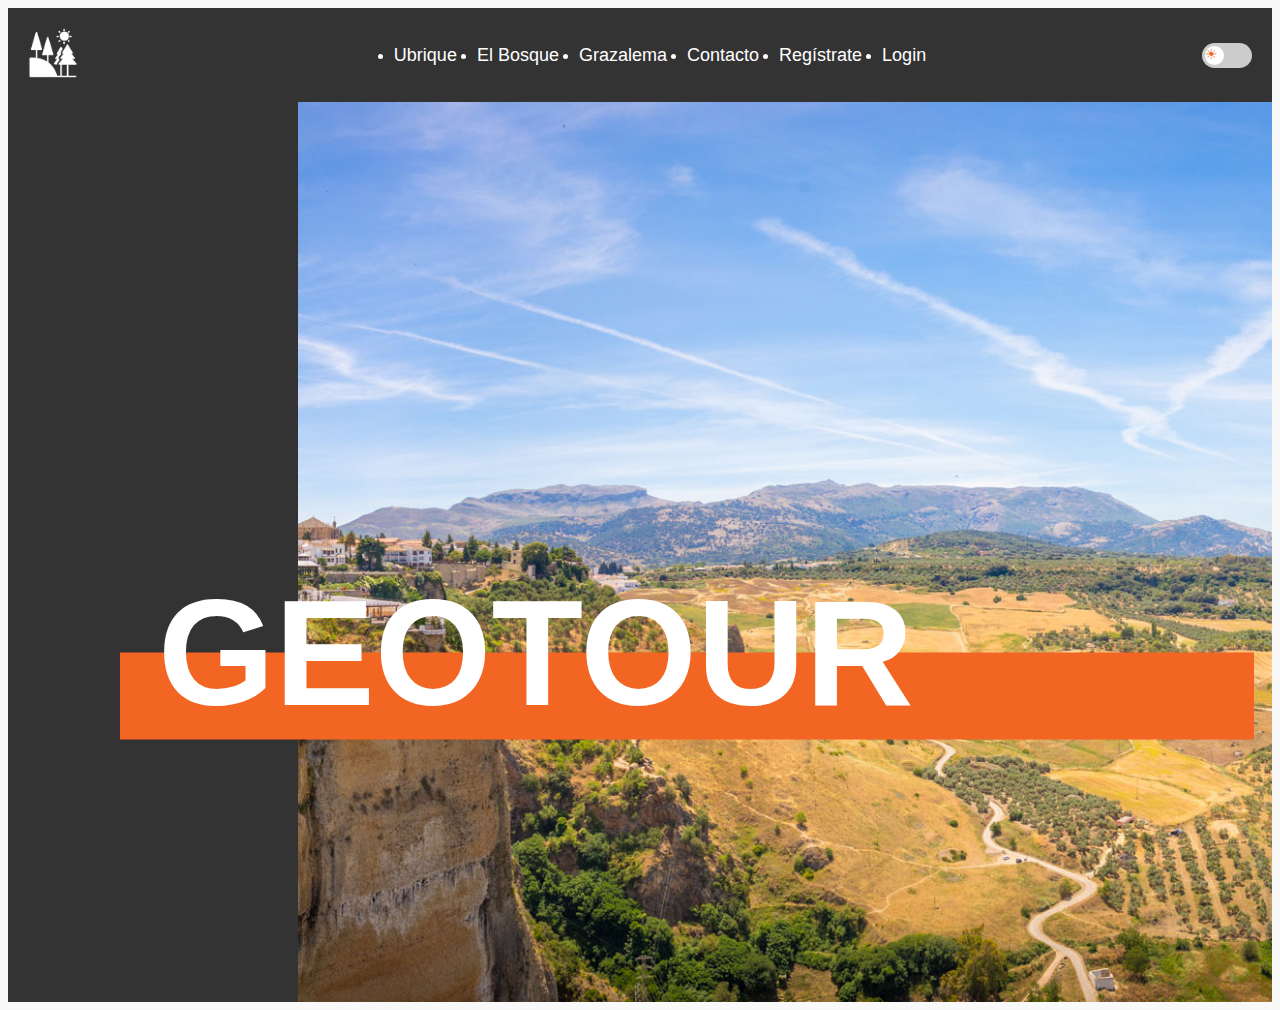
<file: index.html>
<!DOCTYPE html>
<html lang="es">
<head>
    <meta charset="UTF-8">
    <meta name="viewport" content="width=device-width, initial-scale=1.0">
    <title>GEOTOUR</title>
    <link rel="stylesheet" href="css/styles-index.css">
    <style>
        .audio-player {
            position: fixed;
            bottom: 10px;
            right: 10px;
            background: rgba(255, 255, 255, 0.8);
            padding: 10px;
            border-radius: 5px;
            box-shadow: 0 2px 5px rgba(0, 0, 0, 0.2);
            z-index: 1000;
        }
    </style>
</head>
<body>

    <header>
        <div class="logo"><a href="index.html">
            <img src="images/v1_6372.png" id="img"></a>
        </div>
        <nav>
            <ul>
                <li><a href="indexUbrique.html">Ubrique</a></li>
                <li><a href="indexBosque.html">El Bosque</a></li>
                <li><a href="indexGrazalema.html">Grazalema</a></li>
                <li><a href="contacto.html">Contacto</a></li>
                <li><a href="registro.html">Regístrate</a></li>
                <li><a href="login.html">Login</a></li>
            </ul>
        </nav>
        <!-- Interruptor de modo oscuro -->
        <div class="dark-mode-switch">
            <input type="checkbox" id="dark-mode-toggle">
            <label for="dark-mode-toggle"></label>
        </div>
    </header>

    <section class="main-content">
        <div class="sidebar">
            <h1>GEOTOUR</h1>
        </div>

        <div class="image-container">
            <img src="images/v1_6361.png" alt="Imagen secundaria">
        </div>
    </section>


    <script>
        const darkModeToggle = document.getElementById('dark-mode-toggle');
        let darkModeStylesheet;

        darkModeToggle.addEventListener('click', () => {
            if (!darkModeStylesheet) {
                // Cargar stylesDark.css si aún no está cargado
                darkModeStylesheet = document.createElement('link');
                darkModeStylesheet.rel = 'stylesheet';
                darkModeStylesheet.href = 'css/styles-index-darkmode.css';
                document.head.appendChild(darkModeStylesheet);
                darkModeToggle.textContent = 'Modo claro'; // Cambiar texto del botón
            } else {
                // Si ya está cargado, remover el modo oscuro
                document.head.removeChild(darkModeStylesheet);
                darkModeStylesheet = null;
                darkModeToggle.textContent = 'Modo oscuro'; // Cambiar texto del botón
            }
        });
    </script>

</body>
</html>
</file>
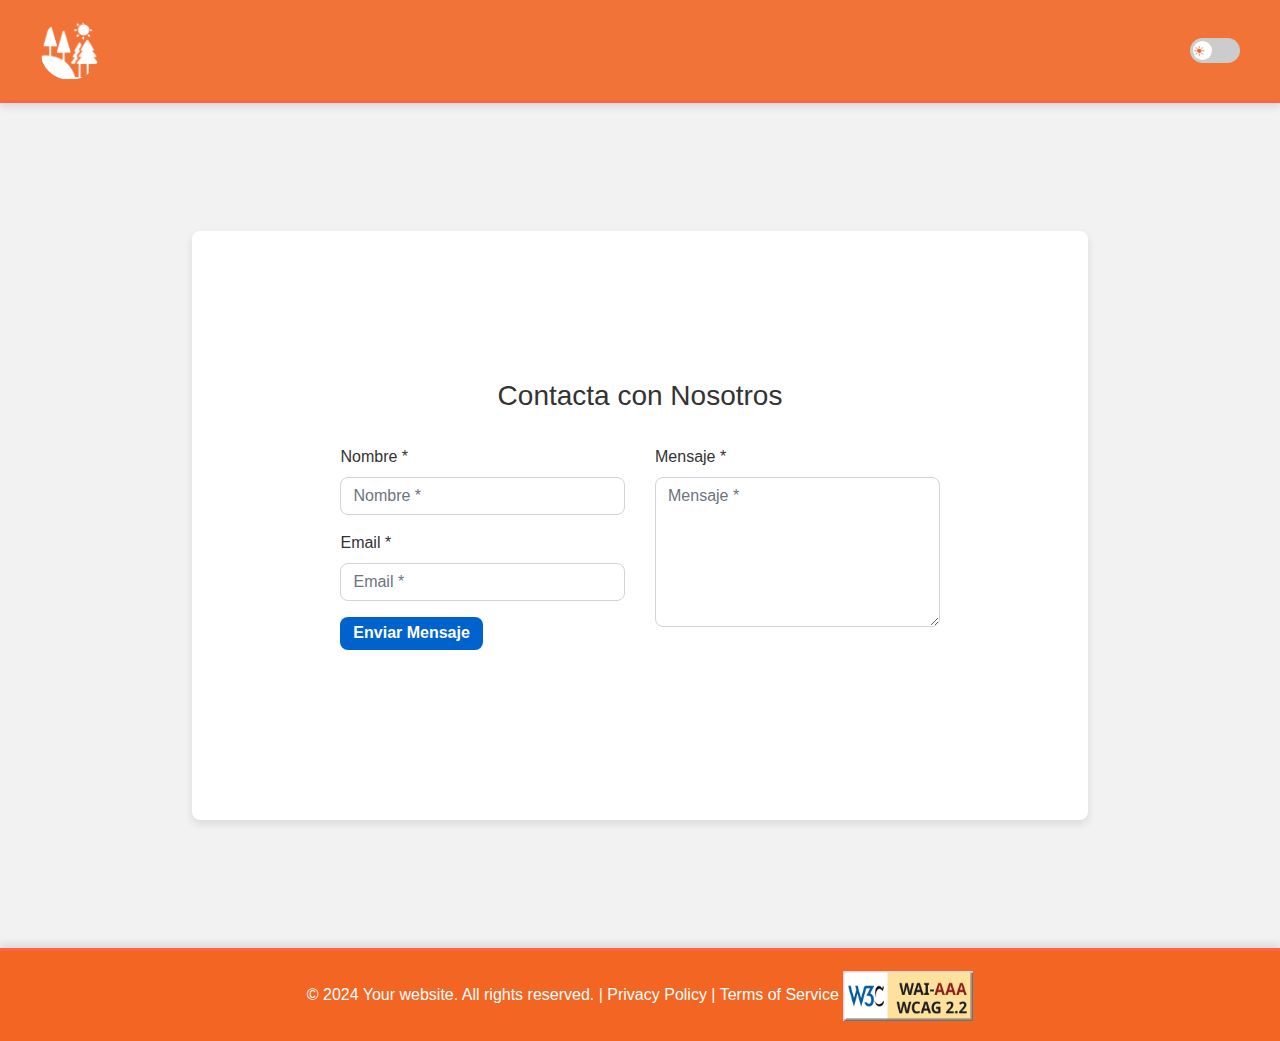
<file: contacto.html>
<!DOCTYPE html>
<html lang="es">

<head>
    <meta charset="UTF-8">
    <meta name="viewport" content="width=device-width, initial-scale=1.0">
    <title>Contacto</title>
    <link href="https://stackpath.bootstrapcdn.com/bootstrap/4.5.2/css/bootstrap.min.css" rel="stylesheet">
    <script src="https://code.jquery.com/jquery-3.5.1.min.js"></script>
    <script src="https://stackpath.bootstrapcdn.com/bootstrap/4.5.2/js/bootstrap.min.js"></script>
    <link rel="stylesheet" href="css/styles.css">
    <style>
        body {
            display: flex;
            flex-direction: column;
            min-height: 100vh;
        }

        .container.contact-form {
            flex: 1;
        }

        footer {
            width: 100%;
            position: relative;
            bottom: 0;
        }

        body.dark-mode .contact-form {
            background-color: white;
            color: black;
        }

        body.dark-mode .contact-form h3,
        body.dark-mode .contact-form label,
        body.dark-mode .form-check-label {
            color: black !important;
        }

        body.dark-mode .form-control {
            background-color: white;
            color: black;
            border-color: #555;
        }

        body.dark-mode .form-control:focus {
            background-color: white;
            color: black;
            border-color: #f26522;
        }

        body.dark-mode .btn-primary,
        body.dark-mode .btn-success {
            background-color: #f26522;
            border-color: #f26522;
        }

        .contact-form {
            margin: 10% auto;
            width: 70%;
            border-radius: 0.5rem;
            padding: 2rem;
            box-shadow: 0 4px 8px rgba(0, 0, 0, 0.1);
            background-color: #fff;
        }

        body.dark-mode #btnContact {
            background-color: #f26522;
            border-color: #f26522;
        }
    </style>
</head>

<body>
    <header>
        <div class="logo"><a href="index.html">
                <img src="images/v1_6372.png" id="img" alt="Logo"></a>
        </div>
        <!-- Interruptor de modo oscuro -->
        <div class="dark-mode-switch">
            <input type="checkbox" id="dark-mode-toggle" aria-label="Toggle dark mode">
            <label for="dark-mode-toggle"></label>
        </div>
    </header>

    <main>
        <section class="container contact-form" aria-labelledby="contact-heading">
            <form id="contactForm" method="post" aria-describedby="successMessage">
                <h3 id="contact-heading">Contacta con Nosotros</h3>
                <div class="row">
                    <div class="col-md-6">
                        <div class="form-group">
                            <label for="name">Nombre *</label>
                            <input type="text" id="name" name="name" class="form-control" placeholder="Nombre *"
                                value="" required aria-required="true" />
                        </div>
                        <div class="form-group">
                            <label for="email">Email *</label>
                            <input type="email" id="email" name="email" class="form-control" placeholder="Email *"
                                value="" required aria-required="true" />
                        </div>
                        <div class="form-group">
                            <input id="btnContact" type="submit" name="btnSubmit" class="btnContact"
                                value="Enviar Mensaje" />
                        </div>
                    </div>
                    <div class="col-md-6">
                        <div class="form-group">
                            <label for="message">Mensaje *</label>
                            <textarea id="message" name="message" class="form-control" placeholder="Mensaje *"
                                style="width: 100%; height: 150px;" required aria-required="true"></textarea>
                        </div>
                    </div>
                </div>
                <br>
                <br>
                <div id="successMessage" class="alert alert-success" style="display: none;">
                    Mensaje enviado con éxito.
                </div>
            </form>
        </section>
    </main>

    <footer>
        &copy; 2024 Your website. All rights reserved. | <a href="#">Privacy Policy</a> | <a href="#">Terms of
            Service</a>
        <img src="images/wcag2.2AAA.png" alt="WCAG 2.2 AAA" style="width: 130px; height: 50px;">
    </footer>

    <script>
        document.getElementById('contactForm').addEventListener('submit', function (event) {
            event.preventDefault();
            document.getElementById('successMessage').style.display = 'block';
            document.getElementById('contactForm').reset();
        });

        const darkModeToggle = document.getElementById('dark-mode-toggle');
        let darkModeStylesheet;

        darkModeToggle.addEventListener('click', () => {
            if (!darkModeStylesheet) {
                // Cargar stylesDark.css si aún no está cargado
                darkModeStylesheet = document.createElement('link');
                darkModeStylesheet.rel = 'stylesheet';
                darkModeStylesheet.href = 'css/styles-index-darkmode.css';
                document.head.appendChild(darkModeStylesheet);
                darkModeToggle.textContent = 'Modo claro'; // Cambiar texto del botón
            } else {
                // Si ya está cargado, remover el modo oscuro
                document.head.removeChild(darkModeStylesheet);
                darkModeStylesheet = null;
                darkModeToggle.textContent = 'Modo oscuro'; // Cambiar texto del botón
            }
        });
    </script>
</body>

</html>
</file>
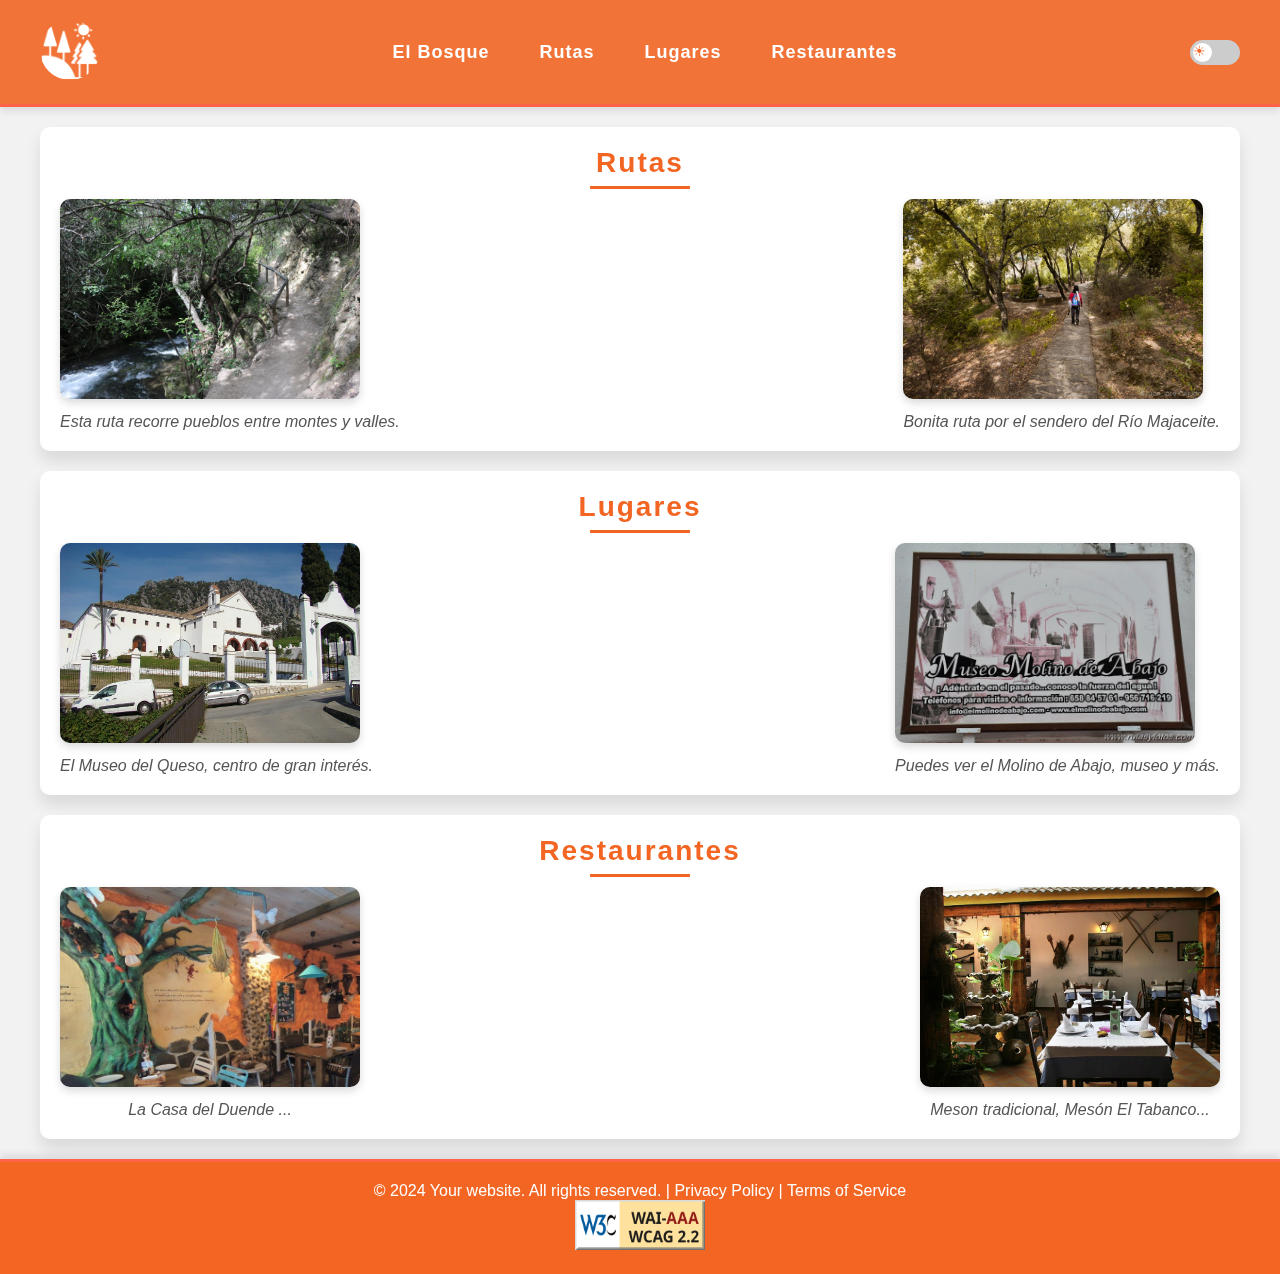
<file: indexBosque.html>
<!DOCTYPE html>
<html lang="es">

<head>
    <meta charset="UTF-8">
    <meta name="viewport" content="width=device-width, initial-scale=1.0">
    <title>El Bosque</title>
    <link rel="stylesheet" href="css/styles.css">
    <style>
        .illustration {
            position: fixed;
            top: 0;
            left: 0;
            width: 100%;
            height: 100%;
            background: url('images/bosque_ilust.jpg') no-repeat center center;
            background-size: cover;
            filter: blur(10px);
            opacity: 0;
            transition: filter 0.5s, opacity 0.5s;
            z-index: -1;
        }
    </style>
</head>

<body>
    <header>
        <div class="logo">
            <a href="index.html"><img src="images/v1_6372.png" id="img"></a>
        </div>
        <nav>
            <ul>
                <li>
                    <a href="indexBosque.html">El Bosque</a>

                    <div class="dropdown">
                        <a href="indexGrazalema.html">Grazalema</a>
                        <a href="indexUbrique.html">Ubrique</a>
                    </div>
                </li>
                <li><a href="#rutas">Rutas</a></li>
                <li><a href="#lugares">Lugares</a></li>
                <li><a href="#restaurantes">Restaurantes</a></li>
            </ul>
        </nav>
        <!-- Interruptor de modo oscuro -->
        <div class="dark-mode-switch">
            <input type="checkbox" id="dark-mode-toggle" onclick="toggleDarkMode()">
            <label for="dark-mode-toggle"></label>
        </div>
    </header>

    <section class="section" id="rutas">
        <h2>Rutas</h2>
        <div class="carousel">
            <div>
                <img src="images/ruta1.jpg" alt="Ruta 1" onclick="playSound('cesped')">
                <p>Esta ruta recorre pueblos entre montes y valles.</p>
            </div>
            <div>
                <img src="images/ruta2.jpg" alt="Ruta 2" onclick="playSound('cesped')">
                <p>Bonita ruta por el sendero del Río Majaceite.</p>
            </div>
        </div>
    </section>

    <section class="section" id="lugares">
        <h2>Lugares</h2>
        <div class="carousel">
            <div>
                <img src="images/museo.jpg" alt="Lugar 1" onclick="playSound('aves')">
                <p>El Museo del Queso, centro de gran interés.</p>
            </div>
            <div>
                <img src="images/molino.jpg" alt="Lugar 2" onclick="playSound('aves')">
                <p>Puedes ver el Molino de Abajo, museo y más.</p>
            </div>
        </div>
    </section>

    <section class="section" id="restaurantes">
        <h2>Restaurantes</h2>
        <div class="carousel">
            <div>
                <img src="images/duende.jpg" alt="Restaurante 1"
                    onclick="playSound('kitchen'); window.location.href='indexRestaurantes.html';">
                <p> La Casa del Duende ...</p>
            </div>
            <div>
                <img src="images/tabanco.jpg" alt="Restaurante 2"
                    onclick="playSound('kitchen'); window.location.href='indexRestaurantes.html';">
                <p>Meson tradicional, Mesón El Tabanco...</p>
            </div>
        </div>
    </section>

    <footer>
        <p>&copy; 2024 Your website. All rights reserved. | <a href="#">Privacy Policy</a> | <a href="#">Terms of
                Service</a></p>
        <img src="images/wcag2.2AAA.png" alt="WCAG 2.2 AAA" style="width: 130px; height: 50px;">
    </footer>

    <div class="illustration" id="illustration"></div>

    <audio id="owl-sound" src="sounds/owl.mp3"></audio>
    <audio id="rooster-sound" src="sounds/rooster.mp3"></audio>
    <audio id="cesped-sound" src="sounds/cesped.mp3"></audio>
    <audio id="aves-sound" src="sounds/aves.mp3"></audio>
    <audio id="kitchen-sound" src="sounds/kitchen.mp3"></audio>

    <script>
        let isOwlSound = true;

        function toggleDarkMode() {
            playSound(isOwlSound ? 'owl' : 'rooster');
            isOwlSound = !isOwlSound;

            if (!darkModeStylesheet) {
                // Cargar stylesDark.css si aún no está cargado
                darkModeStylesheet = document.createElement('link');
                darkModeStylesheet.rel = 'stylesheet';
                darkModeStylesheet.href = 'css/styleDark.css';
                document.head.appendChild(darkModeStylesheet);
                darkModeToggle.textContent = 'Modo claro'; // Cambiar texto del botón
            } else {
                // Si ya está cargado, remover el modo oscuro
                document.head.removeChild(darkModeStylesheet);
                darkModeStylesheet = null;
                darkModeToggle.textContent = 'Modo oscuro'; // Cambiar texto del botón
            }
        }

        function playSound(type) {
            const soundMap = {
                owl: 'owl-sound',
                rooster: 'rooster-sound',
                cesped: 'cesped-sound',
                aves: 'aves-sound',
                kitchen: 'kitchen-sound'
            };
            const soundId = soundMap[type];
            if (soundId) {
                const audio = document.getElementById(soundId);
                audio.play();
            }
        }

        window.addEventListener('scroll', () => {
            const illustration = document.getElementById('illustration');
            const scrollY = window.scrollY;
            const maxScroll = document.body.scrollHeight - window.innerHeight;
            const opacity = Math.min(scrollY / maxScroll, 1);
            const blur = Math.max(10 - (scrollY / maxScroll) * 10, 0);
            illustration.style.opacity = opacity;
            illustration.style.filter = `blur(${blur}px)`;
        });

        const darkModeToggle = document.getElementById('dark-mode-toggle');
        let darkModeStylesheet;
    </script>
</body>

</html>
</file>
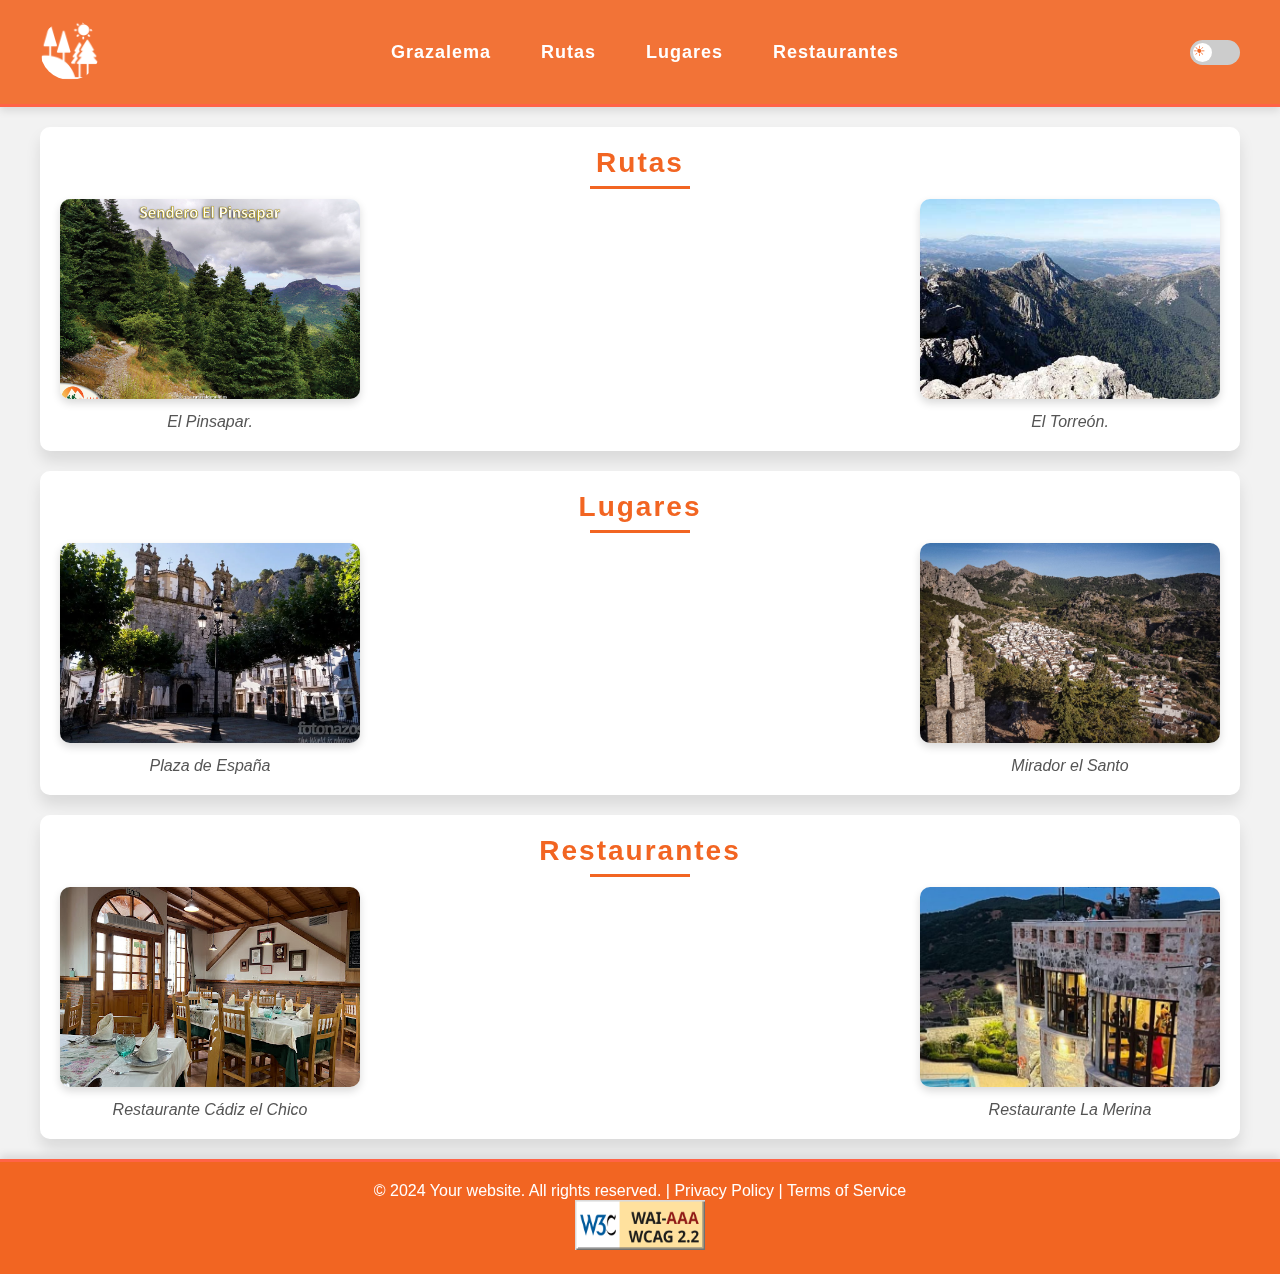
<file: indexGrazalema.html>
<!DOCTYPE html>
<html lang="es">

<head>
    <meta charset="UTF-8">
    <meta name="viewport" content="width=device-width, initial-scale=1.0">
    <title>Grazalema</title>
    <link rel="stylesheet" href="css/styles.css">
    <style>
        .illustration {
            position: fixed;
            top: 0;
            left: 0;
            width: 100%;
            height: 100%;
            background: url('images/grazalema_ilust.jpg') no-repeat center center;
            background-size: cover;
            filter: blur(10px);
            opacity: 0;
            transition: filter 0.5s, opacity 0.5s;
            z-index: -1;
        }
    </style>
</head>

<body>
    <header>
        <div class="logo">
            <a href="index.html"><img src="images/v1_6372.png" id="img"></a>
        </div>
        <nav>
            <ul>
                <li>
                    <a href="indexGrazalema.html">Grazalema</a>
                    <div class="dropdown">
                        <a href="indexBosque.html">El Bosque</a>
                        <a href="indexUbrique.html">Ubrique</a>
                    </div>
                </li>
                <li><a href="#rutas">Rutas</a></li>
                <li><a href="#lugares">Lugares</a></li>
                <li><a href="#restaurantes">Restaurantes</a></li>
            </ul>

        </nav>

        <!-- Interruptor de modo oscuro -->
        <div class="dark-mode-switch">
            <input type="checkbox" id="dark-mode-toggle" onclick="toggleDarkMode()">
            <label for="dark-mode-toggle"></label>
        </div>
    </header>

    <section class="section" id="rutas">
        <h2>Rutas</h2>
        <div class="carousel">
            <div>
                <img src="images/pinsapar.jpg" alt="Ruta 1" onclick="playSound('cesped')">
                <p>El Pinsapar. </p>
            </div>
            <div>
                <img src="images/torreon.jpg" alt="Ruta 2" onclick="playSound('cesped')">
                <p>El Torreón. </p>
            </div>
        </div>
    </section>

    <section class="section" id="lugares">
        <h2>Lugares</h2>
        <div class="carousel">
            <div>
                <img src="images/plazaEspana.webp" alt="Lugar 1" onclick="playSound('aves')">
                <p>Plaza de España</p>
            </div>
            <div>
                <img src="images/MiradorelSanto.jpg" alt="Lugar 2" onclick="playSound('aves')">
                <p>Mirador el Santo</p>
            </div>
        </div>
    </section>

    <section class="section" id="restaurantes">
        <h2>Restaurantes</h2>
        <div class="carousel">
            <div>
                <img src="images/cadizElChico.jpg" alt="Restaurante 1"
                    onclick="playSound('kitchen'); window.location.href='indexRestaurantes.html';">
                <p>Restaurante Cádiz el Chico</p>
            </div>
            <div>
                <img src="images/laMerina.jpg" alt="Restaurante 2"
                    onclick="playSound('kitchen'); window.location.href='indexRestaurantes.html';">
                <p>Restaurante La Merina</p>
            </div>
        </div>
    </section>

    <footer>
        <p>&copy; 2024 Your website. All rights reserved. | <a href="#">Privacy Policy</a> | <a href="#">Terms of
                Service</a></p>
        <img src="images/wcag2.2AAA.png" alt="WCAG 2.2 AAA" style="width: 130px; height: 50px;">
    </footer>

    <div class="illustration" id="illustration"></div>

    <audio id="owl-sound" src="sounds/owl.mp3"></audio>
    <audio id="rooster-sound" src="sounds/rooster.mp3"></audio>
    <audio id="cesped-sound" src="sounds/cesped.mp3"></audio>
    <audio id="aves-sound" src="sounds/aves.mp3"></audio>
    <audio id="kitchen-sound" src="sounds/kitchen.mp3"></audio>

    <script>
        let isOwlSound = true;

        function toggleDarkMode() {
            playSound(isOwlSound ? 'owl' : 'rooster');
            isOwlSound = !isOwlSound;

            if (!darkModeStylesheet) {
                // Cargar stylesDark.css si aún no está cargado
                darkModeStylesheet = document.createElement('link');
                darkModeStylesheet.rel = 'stylesheet';
                darkModeStylesheet.href = 'css/styleDark.css';
                document.head.appendChild(darkModeStylesheet);
                darkModeToggle.textContent = 'Modo claro'; // Cambiar texto del botón
            } else {
                // Si ya está cargado, remover el modo oscuro
                document.head.removeChild(darkModeStylesheet);
                darkModeStylesheet = null;
                darkModeToggle.textContent = 'Modo oscuro'; // Cambiar texto del botón
            }
        }

        function playSound(type) {
            const soundMap = {
                owl: 'owl-sound',
                rooster: 'rooster-sound',
                cesped: 'cesped-sound',
                aves: 'aves-sound',
                kitchen: 'kitchen-sound'
            };
            const soundId = soundMap[type];
            if (soundId) {
                const audio = document.getElementById(soundId);
                audio.play();
            }
        }

        window.addEventListener('scroll', () => {
            const illustration = document.getElementById('illustration');
            const scrollY = window.scrollY;
            const maxScroll = document.body.scrollHeight - window.innerHeight;
            const opacity = Math.min(scrollY / maxScroll, 1);
            const blur = Math.max(10 - (scrollY / maxScroll) * 10, 0);
            illustration.style.opacity = opacity;
            illustration.style.filter = `blur(${blur}px)`;
        });

        const darkModeToggle = document.getElementById('dark-mode-toggle');
        let darkModeStylesheet;
    </script>
</body>

</html>
</file>
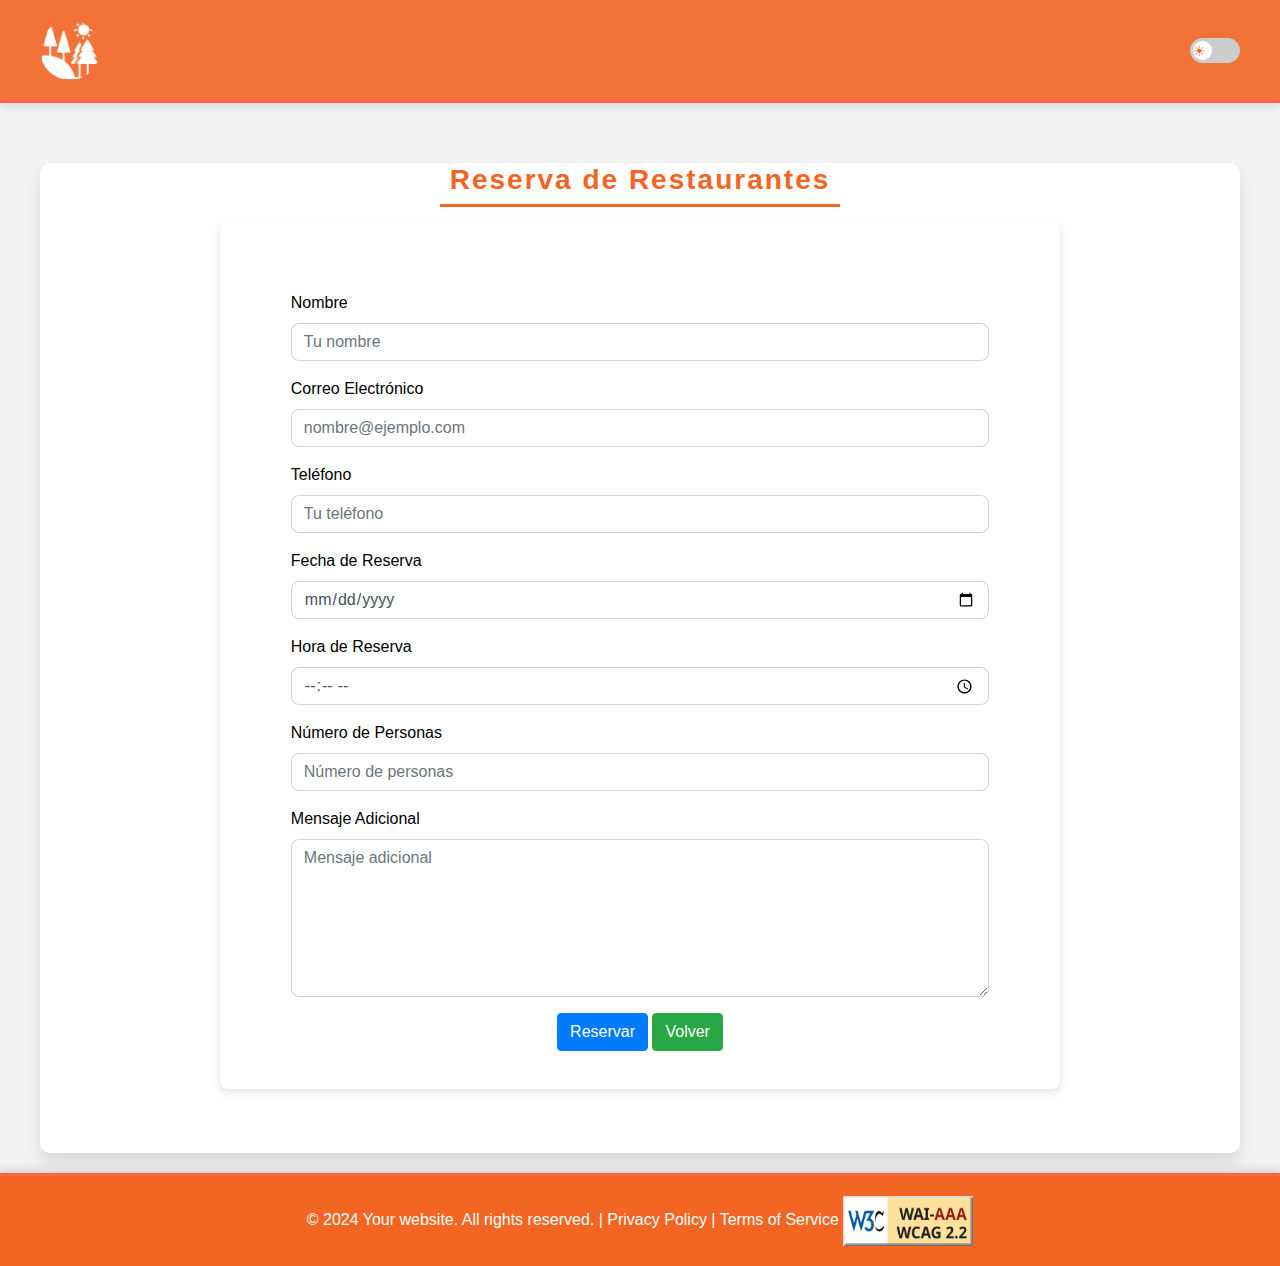
<file: indexRestaurantes.html>
<!DOCTYPE html>
<html lang="en">

<head>
    <meta charset="UTF-8">
    <meta name="viewport" content="width=device-width, initial-scale=1.0">
    <title>Reserva de restaurantes</title>
    <link href="https://stackpath.bootstrapcdn.com/bootstrap/4.5.2/css/bootstrap.min.css" rel="stylesheet">
    <link rel="stylesheet" href="css/styles.css">
    <style>
        body {
            display: flex;
            flex-direction: column;
            min-height: 100vh;
        }

        .container {
            flex: 1;
            max-width: 1200px;
            margin: 0 auto;
        }

        footer {
            width: 100%;
            position: relative;
            bottom: 0;
        }

        .contact-form {
            max-width: 90%;
            margin: 0 auto;
        }

        .contact-form form {
            padding: 5%;
        }

        #successMessage {
            display: none;
            color: green;
            text-align: center;
            margin-top: 10%;
            margin-bottom: -10%;
        }

        .section {
            padding: 0;
            width: 1200px;
            color: black;
            padding-bottom: 5%;
        }

        .section h2 {
            margin-top: 5%;
        }

        .button {
            margin-bottom: 10%;
        }

        .section h2::after {
            width: 400px;

        }
    </style>
</head>

<body>
    <header>
        <div class="logo">
            <a href="index.html"><img src="images/v1_6372.png" id="img" alt="Logo"></a>
        </div>
        <nav aria-label="Main Navigation">

        </nav>
        <div class="dark-mode-switch">
            <input type="checkbox" id="dark-mode-toggle" onclick="toggleDarkMode()" aria-label="Toggle dark mode">
            <label for="dark-mode-toggle"></label>
        </div>
    </header>

    <main>
        <section class="section" aria-labelledby="reservation-heading">
            <h2 id="reservation-heading" class="text-center mb-4">Reserva de Restaurantes</h2>
            <div class="container contact-form">
                <form id="contactForm" method="post" aria-describedby="successMessage">
                    <div class="row">
                        <div class="col-md-12">
                            <div class="form-group">
                                <label for="name" class="form-label">Nombre</label>
                                <input type="text" name="name" class="form-control" id="name" placeholder="Tu nombre"
                                    required aria-required="true">
                            </div>
                            <div class="form-group">
                                <label for="email" class="form-label">Correo Electrónico</label>
                                <input type="email" name="email" class="form-control" id="email"
                                    placeholder="nombre@ejemplo.com" required aria-required="true">
                            </div>
                            <div class="form-group">
                                <label for="phone" class="form-label">Teléfono</label>
                                <input type="tel" name="phone" class="form-control" id="phone" placeholder="Tu teléfono"
                                    required aria-required="true">
                            </div>
                            <div class="form-group">
                                <label for="date" class="form-label">Fecha de Reserva</label>
                                <input type="date" name="date" class="form-control" id="date" required
                                    aria-required="true">
                            </div>
                            <div class="form-group">
                                <label for="time" class="form-label">Hora de Reserva</label>
                                <input type="time" name="time" class="form-control" id="time" required
                                    aria-required="true">
                            </div>
                            <div class="form-group">
                                <label for="guests" class="form-label">Número de Personas</label>
                                <input type="number" name="guests" class="form-control" id="guests"
                                    placeholder="Número de personas" required aria-required="true">
                            </div>
                            <div class="form-group">
                                <label for="message" class="form-label">Mensaje Adicional</label>
                                <textarea name="message" class="form-control" id="message_restaurant" rows="6"
                                    placeholder="Mensaje adicional"></textarea>
                            </div>
                            <div class="form-group text-center">
                                <input type="submit" name="btnSubmit" class="btn btn-primary" value="Reservar">
                                <input type="button" name="btnBack" class="btn btn-success" value="Volver"
                                    onclick="window.location.href='index.html';">
                            </div>
                        </div>
                    </div>
                    <div id="successMessage" class="alert alert-success" style="display: none;">
                        ¡Reserva realizada con éxito!
                    </div>
                </form>
            </div>
        </section>
    </main>

    <footer>

        &copy; 2024 Your website. All rights reserved. | <a href="#">Privacy Policy</a> | <a href="#">Terms of
            Service</a>
        <img src="images/wcag2.2AAA.png" alt="WCAG 2.2 AAA" style="width: 130px; height: 50px;">
    </footer>

    <script src="https://code.jquery.com/jquery-3.5.1.min.js"></script>
    <script src="https://stackpath.bootstrapcdn.com/bootstrap/4.5.2/js/bootstrap.min.js"></script>
    <script>
        document.getElementById('contactForm').addEventListener('submit', function (event) {
            event.preventDefault();
            document.getElementById('successMessage').style.display = 'block';
            document.getElementById('contactForm').reset();
        });

        const darkModeToggle = document.getElementById('dark-mode-toggle');
        let darkModeStylesheet;

        darkModeToggle.addEventListener('click', () => {
            if (!darkModeStylesheet) {
                // Cargar stylesDark.css si aún no está cargado
                darkModeStylesheet = document.createElement('link');
                darkModeStylesheet.rel = 'stylesheet';
                darkModeStylesheet.href = 'css/styles-index-darkmode.css';
                document.head.appendChild(darkModeStylesheet);
                darkModeToggle.textContent = 'Modo claro'; // Cambiar texto del botón
            } else {
                // Si ya está cargado, remover el modo oscuro
                document.head.removeChild(darkModeStylesheet);
                darkModeStylesheet = null;
                darkModeToggle.textContent = 'Modo oscuro'; // Cambiar texto del botón
            }
        });
    </script>
</body>

</html>
</file>
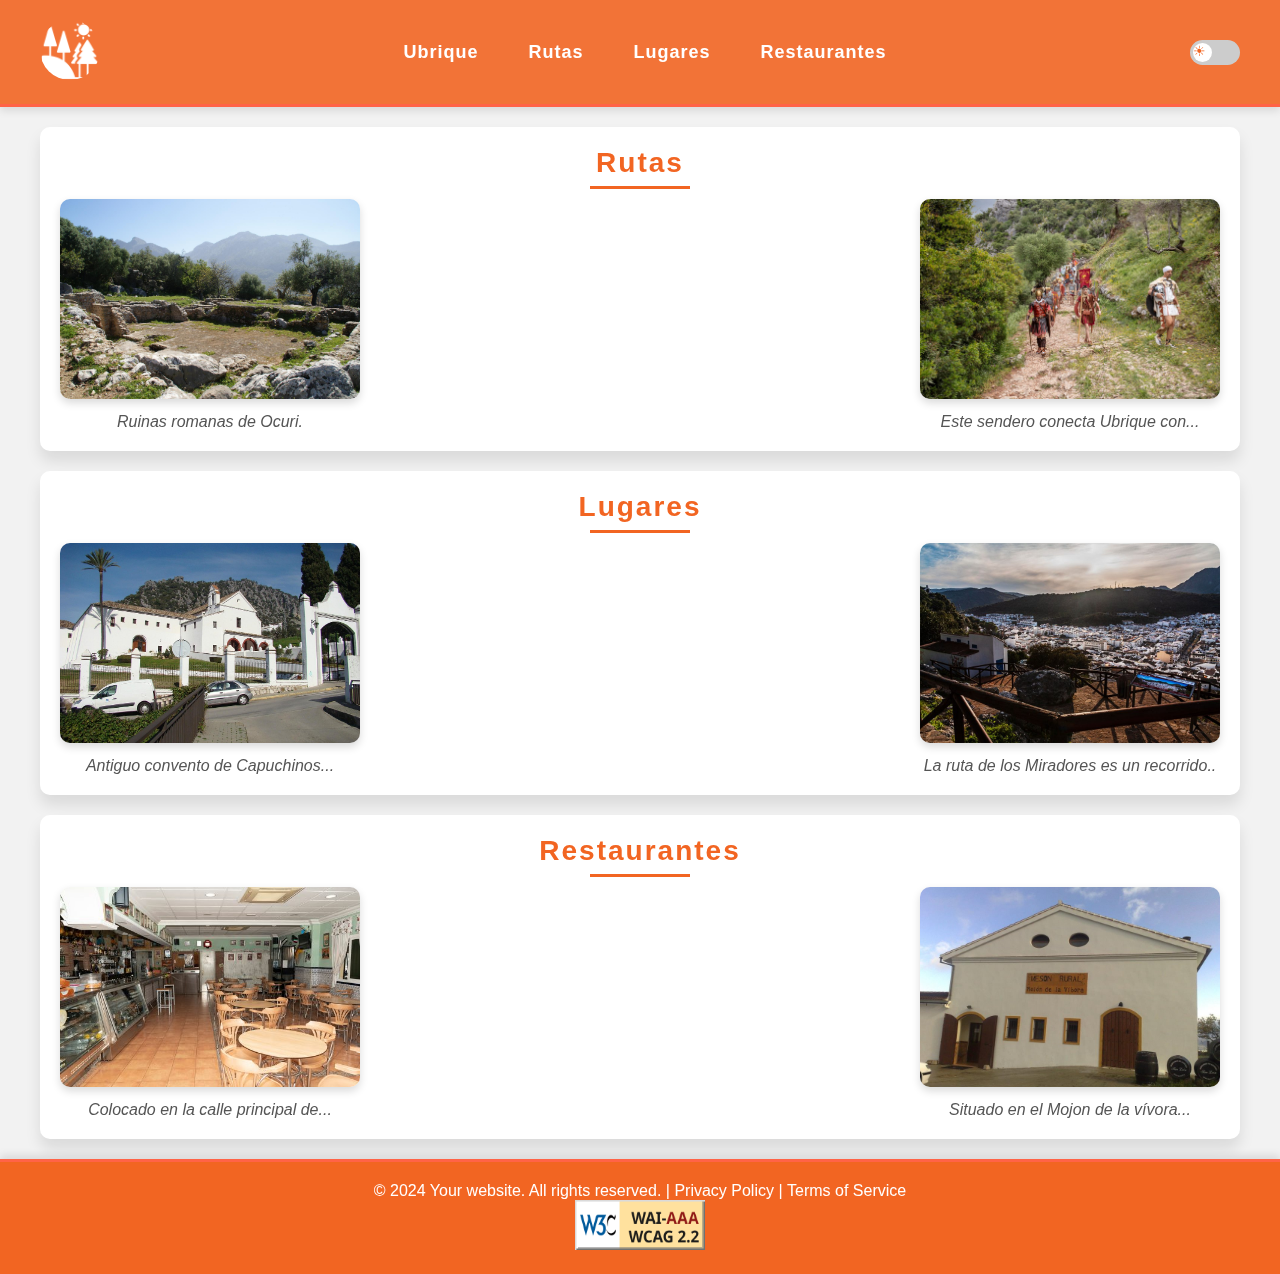
<file: indexUbrique.html>
<!DOCTYPE html>
<html lang="es">

<head>
    <meta charset="UTF-8">
    <meta name="viewport" content="width=device-width, initial-scale=1.0">
    <title>Ubrique</title>
    <link rel="stylesheet" href="css/styles.css">
    <style>
        .popup {
            display: none;
            position: fixed;
            z-index: 1;
            left: 0;
            top: 0;
            width: 100%;
            height: 100%;
            overflow: auto;
            background-color: rgba(0, 0, 0, 0.5);
            backdrop-filter: blur(5px);
        }

        .popup-content {
            background-color: #fefefe;
            margin: 15% auto;
            padding: 20px;
            border: 1px solid #888;
            width: 80%;
            max-width: 600px;
            text-align: center;
            border-radius: 10px;
            position: relative;
            box-shadow: 0 4px 8px rgba(0, 0, 0, 0.1);
        }

        .close {
            color: #aaa;
            position: absolute;
            top: 10px;
            right: 20px;
            font-size: 28px;
            font-weight: bold;
        }

        .close:hover,
        .close:focus {
            color: red;
            text-decoration: none;
            cursor: pointer;
        }

        h2.popup-trigger {
            cursor: pointer;
        }

        h2.popup-trigger:hover {
            cursor: pointer;
        }

        .illustration {
            position: fixed;
            top: 0;
            left: 0;
            width: 100%;
            height: 100%;
            background: url('images/ubrique_ilust.jpg') no-repeat center center;
            background-size: cover;
            filter: blur(10px);
            opacity: 0;
            transition: filter 0.5s, opacity 0.5s;
            z-index: -1;
        }
    </style>
</head>

<body>
    <header>
        <div class="logo">
            <a href="index.html"><img src="images/v1_6372.png" id="img"></a>
        </div>
        <nav>
            <ul>
                <li>
                    <a href="indexUbrique.html">Ubrique</a>
                    <div class="dropdown">
                        <a href="indexBosque.html">El Bosque</a>
                        <a href="indexGrazalema.html">Grazalema</a>
                    </div> <!-- Aquí cerramos correctamente el div para el dropdown -->
                </li>
                <li><a href="#rutas">Rutas</a></li>
                <li><a href="#lugares">Lugares</a></li>
                <li><a href="#restaurantes">Restaurantes</a></li>
            </ul>
        </nav>
        <!-- Interruptor de modo oscuro -->
        <div class="dark-mode-switch">
            <input type="checkbox" id="dark-mode-toggle" onclick="toggleDarkMode()">
            <label for="dark-mode-toggle"></label>
        </div>
    </header>

    <section class="section" id="rutas">
        <h2>Rutas</h2>
        <div class="carousel">
            <div>
                <img src="images/ocuri.jpg" alt="Ruta 1" onclick="playSound('cesped')">
                <p>Ruinas romanas de Ocuri. </p>
            </div>
            <div>
                <img src="images/v5_64.png" alt="Ruta 2" onclick="playSound('cesped')">
                <p>Este sendero conecta Ubrique con...</p>
            </div>
        </div>
    </section>

    <section class="section" id="lugares">
        <h2 class="popup-trigger" onclick="showPopup('Lugares', 'https://www.youtube.com/embed/2xibibHPppM')">Lugares
        </h2>
        <div class="carousel">
            <div>
                <img src="images/museo.jpg" alt="Lugar 1" onclick="playSound('aves')">
                <p>Antiguo convento de Capuchinos...</p>
            </div>
            <div>
                <img src="images/v5_82.png" alt="Lugar 2" onclick="playSound('aves')">
                <p>La ruta de los Miradores es un recorrido..</p>
            </div>
        </div>
    </section>

    <section class="section" id="restaurantes">
        <h2>Restaurantes</h2>
        <div class="carousel">
            <div>
                <img src="images/torreOro.jpg" alt="Restaurante 1"
                    onclick="playSound('kitchen'); window.location.href='indexRestaurantes.html';">
                <p>Colocado en la calle principal de...</p>
            </div>
            <div>
                <img src="images/meson.jpeg" alt="Restaurante 2"
                    onclick="playSound('kitchen'); window.location.href='indexRestaurantes.html';">
                <p>Situado en el Mojon de la vívora...</p>
            </div>
        </div>
    </section>

    <footer>
        <p>&copy; 2024 Your website. All rights reserved. | <a href="#">Privacy Policy</a> | <a href="#">Terms of
                Service</a></p>
        <img src="images/wcag2.2AAA.png" alt="WCAG 2.2 AAA" style="width: 130px; height: 50px;">
    </footer>

    <!-- Popup window -->
    <div id="popup" class="popup">
        <div class="popup-content">
            <span class="close" onclick="closePopup()">&times;</span>
            <iframe id="popup-video" width="560" height="315" src="" frameborder="0" allowfullscreen></iframe>
            <p id="popup-text"></p>
        </div>
    </div>

    <div class="illustration" id="illustration"></div>

    <audio id="owl-sound" src="sounds/owl.mp3"></audio>
    <audio id="rooster-sound" src="sounds/rooster.mp3"></audio>
    <audio id="cesped-sound" src="sounds/cesped.mp3"></audio>
    <audio id="aves-sound" src="sounds/aves.mp3"></audio>
    <audio id="kitchen-sound" src="sounds/kitchen.mp3"></audio>

    <script>
        let isOwlSound = true;

        function showPopup(text, videoUrl) {
            document.getElementById('popup-text').textContent = text;
            document.getElementById('popup-video').src = videoUrl;
            document.getElementById('popup').style.display = 'block';
        }

        function closePopup() {
            document.getElementById('popup').style.display = 'none';
            document.getElementById('popup-video').src = '';
        }

        function toggleDarkMode() {
            playSound(isOwlSound ? 'owl' : 'rooster');
            isOwlSound = !isOwlSound;

            if (!darkModeStylesheet) {
                // Cargar stylesDark.css si aún no está cargado
                darkModeStylesheet = document.createElement('link');
                darkModeStylesheet.rel = 'stylesheet';
                darkModeStylesheet.href = 'css/styleDark.css';
                document.head.appendChild(darkModeStylesheet);
                darkModeToggle.textContent = 'Modo claro'; // Cambiar texto del botón
            } else {
                // Si ya está cargado, remover el modo oscuro
                document.head.removeChild(darkModeStylesheet);
                darkModeStylesheet = null;
                darkModeToggle.textContent = 'Modo oscuro'; // Cambiar texto del botón
            }
        }

        function playSound(type) {
            const soundMap = {
                owl: 'owl-sound',
                rooster: 'rooster-sound',
                cesped: 'cesped-sound',
                aves: 'aves-sound',
                kitchen: 'kitchen-sound'
            };
            const soundId = soundMap[type];
            if (soundId) {
                const audio = document.getElementById(soundId);
                audio.play();
            }
        }

        window.addEventListener('scroll', () => {
            const illustration = document.getElementById('illustration');
            const scrollY = window.scrollY;
            const maxScroll = document.body.scrollHeight - window.innerHeight;
            const opacity = Math.min(scrollY / maxScroll, 1);
            const blur = Math.max(10 - (scrollY / maxScroll) * 10, 0);
            illustration.style.opacity = opacity;
            illustration.style.filter = `blur(${blur}px)`;
        });

        const darkModeToggle = document.getElementById('dark-mode-toggle');
        let darkModeStylesheet;
    </script>
</body>

</html>
</file>
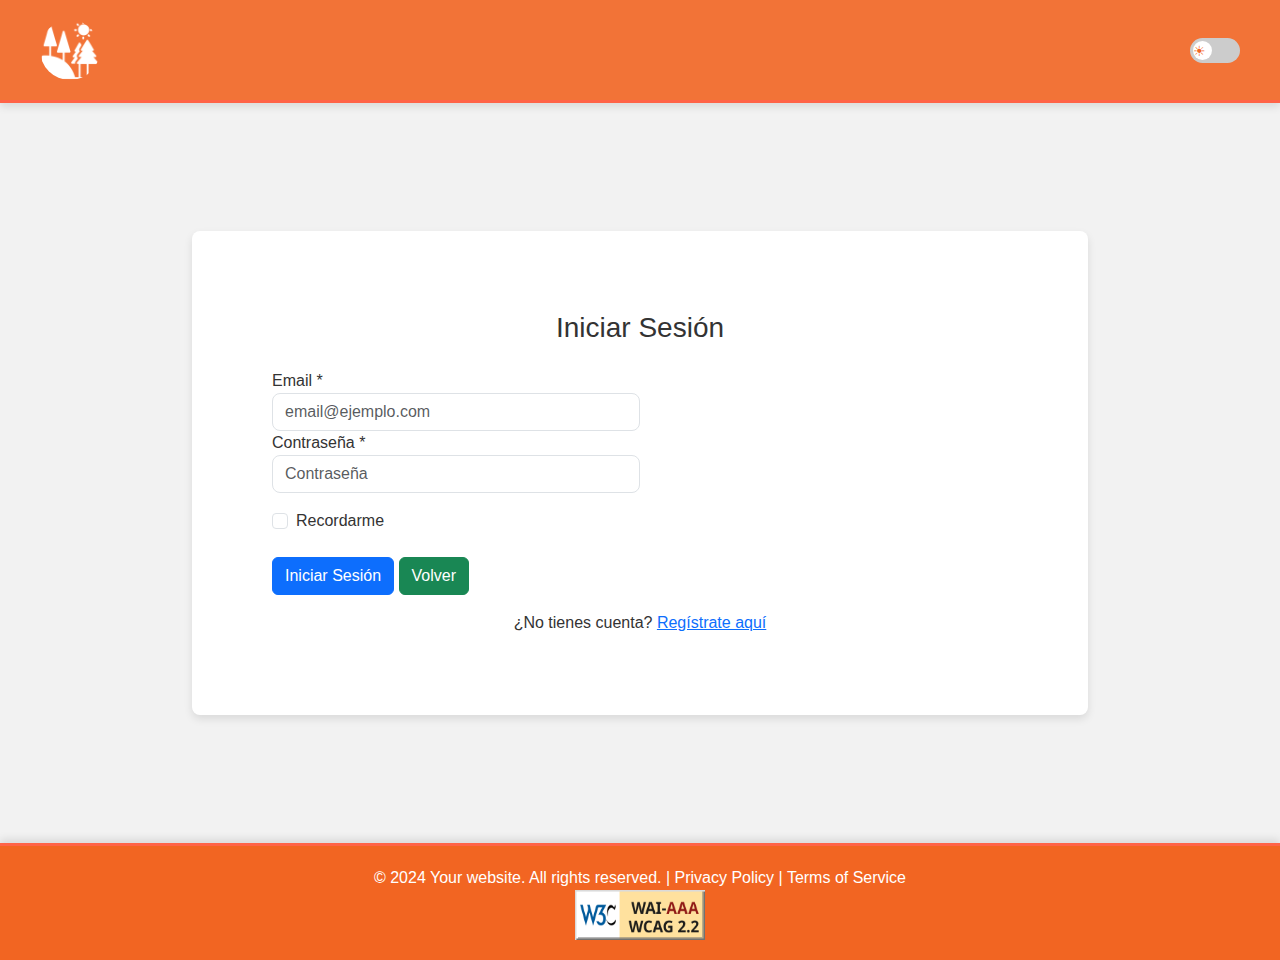
<file: login.html>
<!DOCTYPE html>
<html lang="es">

<head>
    <meta charset="UTF-8">
    <meta name="viewport" content="width=device-width, initial-scale=1.0">
    <title>Iniciar Sesión</title>
    <link href="https://cdn.jsdelivr.net/npm/bootstrap@5.3.2/dist/css/bootstrap.min.css" rel="stylesheet">
    <script src="https://code.jquery.com/jquery-3.5.1.min.js"></script>
    <link rel="stylesheet" href="css/styles.css">
    <style>
        p {
            margin-top: 0;
            margin-bottom: 0%;
        }

        .contact-form {
            margin: 10% auto;
            width: 70%;
            border-radius: 0.5rem;
            padding: 2rem;
            box-shadow: 0 4px 8px rgba(0, 0, 0, 0.1);
            background-color: #fff;
            transition: all 0.3s ease;
        }

        .contact-form h3 {
            margin-bottom: 2rem;
            text-align: center;
            color: #333;
        }

        input:focus:required:invalid {
            border: 2px solid red;
        }

        footer {
            width: 100%;
            position: relative;
            bottom: 0;
            background-color: #f26522;
            color: white;
            padding: 20px;
            text-align: center;
            border-top: 3px solid #ff6347;
            box-shadow: 0 -4px 8px rgba(0, 0, 0, 0.1);
            transition: background-color 0.3s ease, color 0.3s ease;
        }

        /* Dark mode fixes */
        body.dark-mode .contact-form {
            background-color: white;
            color: black;
        }

        body.dark-mode .contact-form h3,
        body.dark-mode .contact-form label,
        body.dark-mode .form-check-label {
            color: black !important;
        }

        body.dark-mode .form-control {
            background-color: white;
            color: black;
            border-color: #555;
        }

        body.dark-mode .form-control:focus {
            background-color: white;
            color: black;
            border-color: #f26522;
        }

        body.dark-mode .btn-primary,
        body.dark-mode .btn-success {
            background-color: #f26522;
            border-color: #f26522;
        }
    </style>
</head>

<body>
    <header>
        <div class="logo">
            <a href="index.html">
                <img src="images/v1_6372.png" id="img" alt="Logo">
            </a>
        </div>
        <div class="dark-mode-switch">
            <input type="checkbox" id="dark-mode-toggle" aria-label="Toggle dark mode">
            <label for="dark-mode-toggle"></label>
        </div>
    </header>

    <main>
        <section class="container contact-form" aria-labelledby="login-heading">
            <form id="contactForm" method="post" class="p-5 rounded" aria-describedby="successMessage">
                <h3 id="login-heading" class="text-center mb-4">Iniciar Sesión</h3>
                <div class="form-row">
                    <div class="form-group col-md-6">
                        <label for="email">Email *</label>
                        <input type="email" name="email" id="email" class="form-control" placeholder="email@ejemplo.com"
                            required aria-required="true">

                        <label for="password">Contraseña *</label>
                        <input type="password" name="password" id="password" class="form-control"
                            placeholder="Contraseña" required aria-required="true">

                        <div class="form-check mt-3">
                            <input type="checkbox" class="form-check-input" id="remember">
                            <label class="form-check-label" for="remember">Recordarme</label>
                        </div>
                    </div>
                </div>
                <div class="form-row mt-4">
                    <div class="form-group col-md-6">
                        <input type="submit" name="btnSubmit" class="btn btn-primary btn-block" value="Iniciar Sesión">
                        <input type="button" name="btnBack" class="btn btn-success btn-block" value="Volver">
                    </div>
                </div>
                <div id="successMessage" class="alert alert-success" style="display: none;">
                    Inicio de sesión exitoso.
                </div>
                <div class="text-center mt-3">
                    <p>¿No tienes cuenta? <a href="registro.html">Regístrate aquí</a></p>
                </div>
            </form>
        </section>
    </main>

    <footer class="text-center mt-4">
        <p>&copy; 2024 Your website. All rights reserved. | <a href="#">Privacy Policy</a> | <a href="#">Terms of
                Service</a></p>
        <img src="images/wcag2.2AAA.png" alt="WCAG 2.2 AAA" style="width: 130px; height: 50px;">
    </footer>

    <script src="https://cdn.jsdelivr.net/npm/bootstrap@5.3.2/dist/js/bootstrap.bundle.min.js"></script>

    <script>
        $(document).ready(function () {
            $("form").on("submit", function (event) {
                event.preventDefault();
                $("#successMessage").show();
                $("form")[0].reset();
            });

            $("input[name='btnBack']").on("click", function () {
                window.location.href = 'index.html';
            });
        });

        const darkModeToggle = document.getElementById('dark-mode-toggle');
        darkModeToggle.addEventListener('click', () => {
            document.body.classList.toggle('dark-mode');
        });
    </script>
</body>

</html>
</file>
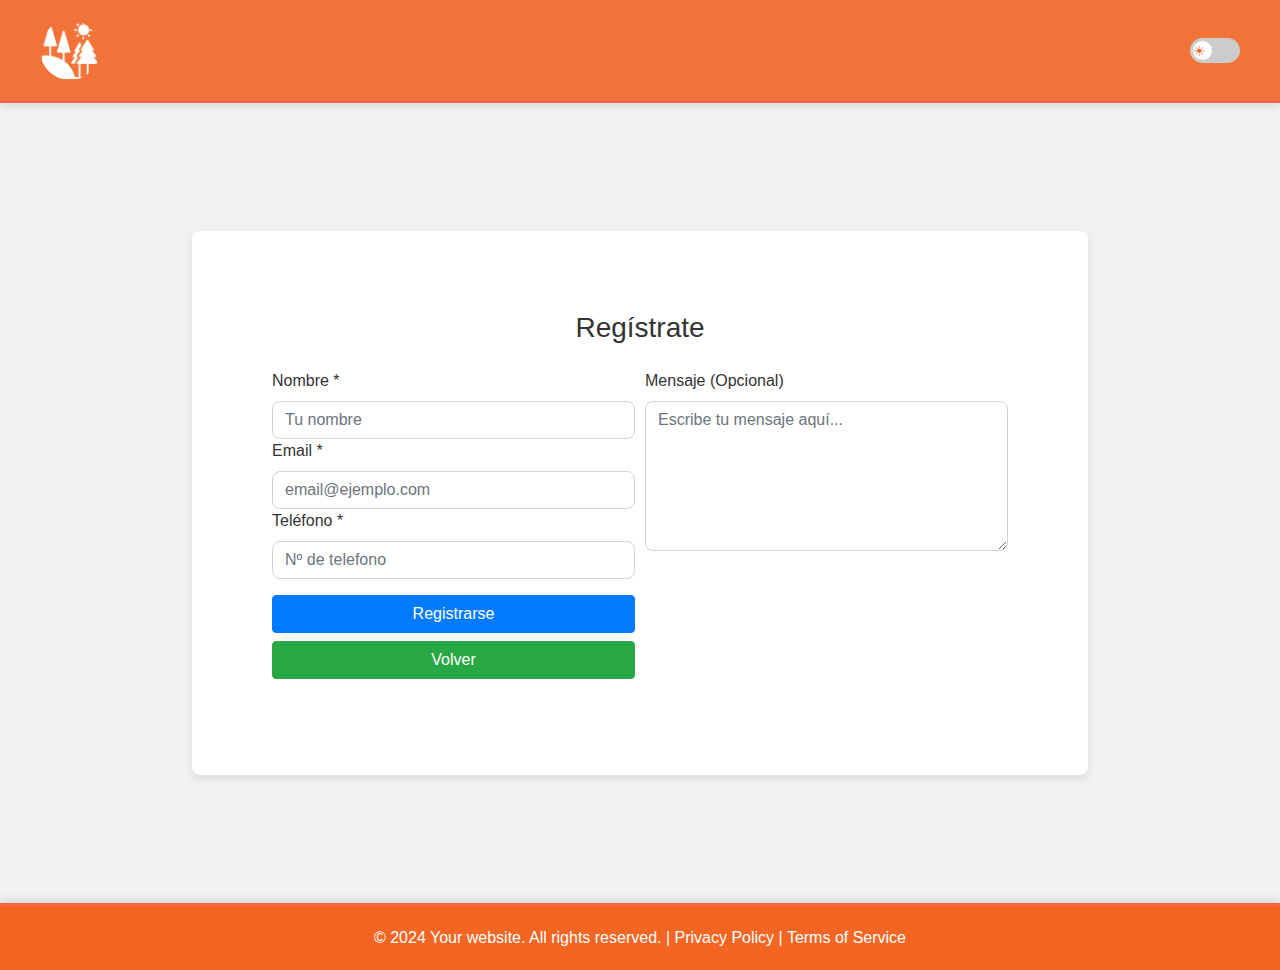
<file: registro.html>
<!DOCTYPE html>
<html lang="es">

<head>
    <meta charset="UTF-8">
    <meta name="viewport" content="width=device-width, initial-scale=1.0">
    <title>Registro</title>
    <link href="https://stackpath.bootstrapcdn.com/bootstrap/4.5.2/css/bootstrap.min.css" rel="stylesheet">
    <script src="https://code.jquery.com/jquery-3.5.1.min.js"></script>
    <script src="https://stackpath.bootstrapcdn.com/bootstrap/4.5.2/js/bootstrap.min.js"></script>
    <link rel="stylesheet" href="css/styles.css">
    <style>
        p {
            margin-top: 0;
            margin-bottom: 0%;
        }

        .contact-form {
            margin: 10% auto;
            width: 70%;
            border-radius: 0.5rem;
            padding: 2rem;
            box-shadow: 0 4px 8px rgba(0, 0, 0, 0.1);
            background-color: #fff;
        }

        .contact-form h3 {
            margin-bottom: 2rem;
            text-align: center;
            color: #333;
        }

        input:focus:required:invalid {
            border: 2px solid red;
        }

        footer {
            width: 100%;
            position: relative;
            bottom: 0;
            background-color: #f26522;
            color: white;
            padding: 20px;
            text-align: center;
            border-top: 3px solid #ff6347;
            box-shadow: 0 -4px 8px rgba(0, 0, 0, 0.1);
            transition: background-color 0.3s ease, color 0.3s ease;
        }

        body.dark-mode label {
            color: black;
        }

        body.dark-mode .contact-form{
            color: black;
        }
    </style>
</head>

<body>
    <header>
        <div class="logo">
            <a href="index.html">
                <img src="images/v1_6372.png" id="img" />
            </a>
        </div>
        <div class="dark-mode-switch">
            <input type="checkbox" id="dark-mode-toggle">
            <label for="dark-mode-toggle"></label>
        </div>
    </header>

    <div class="container contact-form">
        <form id="contactForm" method="post" class="p-5 rounded">
            <h3 class="text-center mb-4">Regístrate</h3>
            <div class="form-row">
                <div class="form-group col-md-6">
                    <label for="name">Nombre *</label>
                    <input type="text" name="name" id="name" class="form-control" placeholder="Tu nombre" required />

                    <label for="email">Email *</label>
                    <input type="email" name="email" id="email" class="form-control" placeholder="email@ejemplo.com"
                        required />

                    <label for="phone">Teléfono *</label>
                    <input type="tel" name="phone" id="phone" class="form-control" placeholder="Nº de telefono "
                        required />
                </div>

                <div class="form-group col-md-6">
                    <label for="message">Mensaje (Opcional)</label>
                    <textarea name="message" id="message" class="form-control" placeholder="Escribe tu mensaje aquí..."
                        style="height: 150px;"></textarea>
                </div>
            </div>
            <div class="form-row">
                <div class="form-group col-md-6">
                    <input type="submit" name="btnSubmit" class="btn btn-primary btn-block" value="Registrarse" />
                    <input type="button" name="btnBack" class="btn btn-success btn-block" value="Volver" />
                </div>
            </div>
            <div id="successMessage" class="alert alert-success" style="display: none;">
                Registro realizado con éxito.
            </div>
        </form>
    </div>

    <footer class="text-center mt-4">
        <p>&copy; 2024 Your website. All rights reserved. | <a href="#">Privacy Policy</a> | <a href="#">Terms of
                Service</a></p>
    </footer>

    <script>
        $(document).ready(function () {
            $("form").on("submit", function (event) {
                event.preventDefault();
                $("#successMessage").show();
                $("form")[0].reset();
            });

            $("input[name='btnBack']").on("click", function () {
                window.location.href = 'index.html';
            });
        });

        const darkModeToggle = document.getElementById('dark-mode-toggle');
        darkModeToggle.addEventListener('click', () => {
            document.body.classList.toggle('dark-mode');
        });
    </script>
</body>

</html>
</file>
<file: css/styles-index.css>
/* Estilos para el modo claro (por defecto) */
body {
    font-family: Arial, sans-serif;
    background-color: #f9f9f9;
    color: #333;
}
/* Header Styles */
header {
    display: flex;
    justify-content: space-between; 
    align-items: center;
    background-color: #333;
    color: white;
    padding: 20px;
}

header .logo img {
    width: 50px;
    height: auto;
}

header nav {
    margin-left: auto; 
}

header nav ul {
    display: flex;
    gap: 20px;
}

header nav ul li a {
    text-decoration: none;
    color: white;
    font-size: 18px;
    text-align: center;
}



/* Main Content */
.main-content {
    display: flex;
    height: 100vh;
    position: relative; 
}

/* Sidebar  */
.sidebar {
    width: 250px;
    background-color: #333;
    display: flex;
    justify-content: center;
    align-items: center;
    color: white;
    padding: 20px;
    position: relative;
    z-index: 1;
}

/* titulo Styles */
.sidebar h1 {
    font-size: 150px;
    font-weight: bold;
    text-transform: uppercase;
    text-align: left;
    position: absolute;
    left: 150px;
    top: 50%;
    transform: translateY(-50%);
    z-index: 2;
}

.sidebar h1::before {
    content: '';
    position: absolute;
    bottom: 0;
    left: -5%;
    width: 150%;
    height: 50%;
    background-color: #f26522;
    z-index: -1;
}

.image-container {
    flex: 1;
    position: relative;
    height: 100vh;
}

.image-container img {
    width: 100%;
    height: 100%;
    object-fit: cover;
}

/* Contact seccion */
.contact-box {
    position: fixed;  
    bottom: 20px; 
    left: 20px;
    background-color: #333;
    padding: 20px;
    border-radius: 10px;
    width: 300px;
    color: white;
    z-index: 3;  
}

.contact-box .contact-text h2 {
    font-size: 24px;
    margin-bottom: 10px;
    text-align: center;
}

.contact-input {
    width: 100%;
    height: 100px;
    padding: 10px;
    font-size: 16px;
    border-radius: 5px;
    border: none;
    resize: none;
}

/* Footer Styles */
footer {
    background-color: #333;
    color: white;
    text-align: center;
    padding: 20px;
}

footer a {
    text-decoration: none;
    color: #f26522;
}

/* Estilos para el botón de modo oscuro */
#dark-mode-toggle {
    width: 120px;
    height: 40px;
    border-radius: 20px;
    background-color: #f26522;
    color: #fff;
    border: none;
    cursor: pointer;
    font-size: 16px;
    font-weight: bold;
    transition: background-color 0.3s ease;
}

#dark-mode-toggle:hover {
    background-color: #d35400;
}

/* Estilos para el interruptor de modo oscuro (sol y luna) */
.dark-mode-switch {
    position: relative;
    width: 50px; 
    height: 25px;
    margin-left: auto;
}

.dark-mode-switch input {
    display: none;
}

.dark-mode-switch label {
    display: block;
    width: 100%;
    height: 100%;
    background-color: #ccc;
    border-radius: 25px;
    position: relative;
    cursor: pointer;
    transition: background-color 0.3s ease;
}

/* Estilo del círculo (sol o luna) */
.dark-mode-switch label::before {
    content: '\2600'; 
    font-size: 14px; 
    color: #f26522; 
    width: 19px;
    height: 19px;
    background-color: white;
    border-radius: 50%;
    position: absolute;
    top: 3px;
    left: 3px;
    transition: transform 0.3s ease;
}

/* Cuando el interruptor está activado (modo oscuro) */
.dark-mode-switch input:checked + label::before {
    content: '\1F319'; 
    font-size: 14px; 
    color: #fff; 
    transform: translateX(25px);
}

/* Icono de luna y sol */
.dark-mode-switch label .sun,
.dark-mode-switch label .moon {
    position: absolute;
    top: 5px;
    font-size: 12px; 
    transition: opacity 0.3s ease;
}

.dark-mode-switch label .sun {
    left: 5px;
    opacity: 0;
}

.dark-mode-switch label .moon {
    right: 5px;
    opacity: 1;
}

/* Mostrar el icono del sol cuando el interruptor está activado */
.dark-mode-switch input:checked + label .sun {
    opacity: 1;
}

.dark-mode-switch input:checked + label .moon {
    opacity: 0;
}
</file>
<file: css/styles.css>
* {
    margin: 0;
    padding: 0;
    box-sizing: border-box;
}

body {
    font-family: 'Roboto', sans-serif;
    background: #f2f2f2;
    /* Fondo claro por defecto */
    color: #333;
    transition: background-color 0.3s ease, color 0.3s ease;
    /* Transición suave para cambiar entre modos */
}

body.dark-mode {
    background: #121212;
    /* Fondo oscuro */
    color: #e0e0e0;
    /* Texto claro en modo oscuro */
}

header {
    display: flex;
    align-items: center;
    justify-content: space-between;
    background: rgba(242, 101, 34, 0.9);
    /* Fondo semitransparente */
    color: white;
    padding: 20px 40px;
    border-bottom: 3px solid #ff6347;
    box-shadow: 0 4px 8px rgba(0, 0, 0, 0.1);
    position: relative;
    transition: background-color 0.3s ease;
}

header.dark-mode {
    background: rgba(18, 18, 18, 0.9);
    /* Fondo oscuro en modo oscuro */
}

header .logo {
    padding: 0;
    transition: transform 0.3s ease;
}

header .logo img {
    width: 12%;
    height: auto;
    border-radius: 50%;
    transition: transform 0.3s ease;
}

header .logo:hover img {
    transform: rotate(360deg);
}

header nav {
    flex: 2;
    display: flex;
    justify-content: center;
}

header nav ul {
    list-style: none;
    display: flex;
    justify-content: space-around;
    align-items: center;
    position: relative;
}

header nav ul li {
    position: relative;
    padding: 10px;
    transition: transform 0.3s ease, background-color 0.3s ease;
}

header nav ul li:hover {
    background-color: rgba(255, 255, 255, 0.2);
    transform: translateY(-5px);
}

header nav ul li a {
    text-decoration: none;
    color: #fff;
    font-size: 18px;
    padding: 10px 15px;
    display: block;
    font-weight: bold;
    letter-spacing: 1px;
    transition: color 0.3s ease, transform 0.3s ease;
}

header nav ul li a:hover {
    color: #ff6347;
    transform: scale(1.1);
}

/* Estilos para el Dropdown */
.dropdown {
    display: none;
    /* El dropdown está oculto por defecto */
    position: absolute;
    top: 40px;
    left: 0;
    background-color: #fff;
    border: 1px solid #ddd;
    border-radius: 5px;
    min-width: 150px;
    z-index: 1000;
    box-shadow: 0 4px 8px rgba(0, 0, 0, 0.2);
}

.dropdown a {
    color: #000;
    padding: 10px;
    display: block;
    text-decoration: none;
    font-size: 16px;
    transition: background-color 0.3s ease;
}

.dropdown a:hover {
    background-color: #f26522;
    color: white;
}

/* Mostrar el dropdown cuando el li está en hover */
header nav ul li:hover .dropdown {
    display: block;
}

/* Estilo del dropdown en modo oscuro */
body.dark-mode header nav ul li:hover .dropdown {
    background-color: #333;
    /* Fondo oscuro para el dropdown en modo oscuro */
}

body.dark-mode header nav ul li:hover .dropdown a {
    color: #fff;
    /* Texto claro en modo oscuro */
}

.section {
    margin: 20px auto;
    padding: 20px;
    max-width: 1200px;
    background-color: #fff;
    border-radius: 10px;
    box-shadow: 0 10px 15px rgba(0, 0, 0, 0.1);
    transition: background-color 0.3s ease;
}

.section.dark-mode {
    background-color: #1e1e1e;
    /* Fondo oscuro para secciones en modo oscuro */
    box-shadow: 0 10px 15px rgba(0, 0, 0, 0.4);
    /* Sombra más intensa en modo oscuro */
}

.section h2 {
    text-align: center;
    font-size: 28px;
    margin-bottom: 20px;
    position: relative;
    color: #f26522;
    font-weight: bold;
    letter-spacing: 2px;
    transition: color 0.3s ease;
}

.section h2.dark-mode {
    color: #ff6347;
    /* Color de texto de título en modo oscuro */
}

.section h2::after {
    content: "";
    width: 100px;
    height: 3px;
    background-color: #f26522;
    position: absolute;
    left: 50%;
    transform: translateX(-50%);
    bottom: -10px;
}

.carousel {
    display: flex;
    align-items: center;
    justify-content: space-between;
    gap: 20px;
    flex-wrap: wrap;
}

.carousel img {
    width: 300px;
    height: 200px;
    object-fit: cover;
    border-radius: 10px;
    box-shadow: 0 4px 8px rgba(0, 0, 0, 0.15);
    transition: transform 0.3s ease;
}

.carousel img:hover {
    transform: scale(1.05);
    filter: brightness(1.2);
    /* Aumenta el brillo al pasar el ratón */
}

.carousel p {
    font-size: 16px;
    text-align: center;
    margin-top: 10px;
    color: #555;
    font-style: italic;
    transition: color 0.3s ease;
}

.carousel.dark-mode p {
    color: #ddd;
    /* Texto claro en el carrusel cuando está en modo oscuro */
}

footer {
    background-color: #f26522;
    color: white;
    padding: 20px;
    text-align: center;
    border-top: 3px solid #ff6347;
    position: relative;
    box-shadow: 0 -4px 8px rgba(0, 0, 0, 0.1);
    transition: background-color 0.3s ease, color 0.3s ease;
}

footer.dark-mode {
    background-color: #121212;
    /* Fondo oscuro en modo oscuro */
    color: #e0e0e0;
    /* Texto claro en modo oscuro */
}

footer a {
    text-decoration: none;
    color: #fff;
    font-size: 16px;
    transition: color 0.3s ease;
}

footer a:hover {
    color: #ff6347;
}

/* Estilos para el botón de modo oscuro */
#dark-mode-toggle {
    width: 120px;
    height: 40px;
    border-radius: 20px;
    background-color: #f26522;
    color: #fff;
    border: none;
    cursor: pointer;
    font-size: 16px;
    font-weight: bold;
    transition: background-color 0.3s ease;
}

#dark-mode-toggle:hover {
    background-color: #d35400;
}

/* Estilos para el interruptor de modo oscuro (sol y luna) */
.dark-mode-switch {
    position: relative;
    width: 50px;
    height: 25px;
    margin-left: auto;
}

.dark-mode-switch input {
    display: none;
}

.dark-mode-switch label {
    display: block;
    width: 100%;
    height: 100%;
    background-color: #ccc;
    border-radius: 25px;
    position: relative;
    cursor: pointer;
    transition: background-color 0.3s ease;
}

/* Estilo del círculo (sol o luna) */
.dark-mode-switch label::before {
    content: '\2600';
    /* Sol */
    font-size: 14px;
    color: #f26522;
    width: 19px;
    height: 19px;
    background-color: white;
    border-radius: 50%;
    position: absolute;
    top: 3px;
    left: 3px;
    transition: transform 0.3s ease;
}

/* Cuando el interruptor está activado (modo oscuro) */
.dark-mode-switch input:checked+label::before {
    content: '\1F319';
    /* Luna */
    font-size: 14px;
    color: #fff;
    transform: translateX(25px);
}

/* Icono de luna y sol */
.dark-mode-switch label .sun,
.dark-mode-switch label .moon {
    position: absolute;
    top: 5px;
    font-size: 12px;
    transition: opacity 0.3s ease;
}

.dark-mode-switch label .sun {
    left: 5px;
    opacity: 0;
}

.dark-mode-switch label .moon {
    right: 5px;
    opacity: 1;
}

/* Mostrar el icono del sol cuando el interruptor está activado */
.dark-mode-switch input:checked+label .sun {
    opacity: 1;
}

.dark-mode-switch input:checked+label .moon {
    opacity: 0;
}

/* 
    Estilo para contacto
*/

.contact-form {
    background: transparent;
    margin: 10% auto;
    width: 70%;
    border-radius: 0.5rem;
    padding: 2rem;
    box-shadow: 0 4px 8px rgba(0, 0, 0, 0.1);
}

.contact-form .form-control {
    border-radius: 0.5rem;
    /* Menos redondeado */
}

.contact-image {
    text-align: center;
}

.contact-image img {
    border-radius: 6rem;
    width: 11%;
    margin-top: -3%;
}

.contact-form form {
    padding: 14%;
}

.contact-form form .row {
    margin-bottom: -7%;
}

.contact-form h3 {
    margin-bottom: 2rem;
    text-align: center;
    color: #333;
}

input:focus:required:invalid {
    border: 2px solid red;
}

.btnContact {
    width: 50%;
    border: none;
    border-radius: 0.5rem;
    /* Menos redondeado */
    padding: 1.5%;
    background: #0062cc;
    font-weight: 600;
    color: #fff;
    cursor: pointer;
}

.btnContactSubmit {
    width: 50%;
    border-radius: 0.5rem;
    /* Menos redondeado */
    padding: 1.5%;
    color: #fff;
    background-color: #0062cc;
    border: none;
    cursor: pointer;
}

#name:focus:required:invalid {
    border: 2px solid red;
}

#email:focus:required:invalid {
    border: 2px solid red;
}

#message:focus:required:invalid {
    border: 2px solid red;
}

#phone:focus:required:invalid {
    border: 2px solid red;
}

#date:focus:required:invalid {
    border: 2px solid red;
}

#time:focus:required:invalid {
    border: 2px solid red;
}

#guests:focus:required:invalid {
    border: 2px solid red;
}

/* Modo oscuro: texto en blanco */
body.dark-mode {
    background-color: #121212;
    color: white;
}

body.dark-mode .contact-form h3,
body.dark-mode label,
body.dark-mode input,
body.dark-mode textarea,
body.dark-mode footer {
    color: white;
}

body.dark-mode header {
    background: rgba(18, 18, 18, 0.9);
    color: white;
}

body.dark-mode footer {
    background-color: #222;
    color: white;
    border-top: 3px solid #444;
}

/* Media Queries para Responsividad */

/* Para dispositivos móviles (menos de 600px) */
@media (max-width: 600px) {
    header {
        padding: 15px;
        flex-direction: column;
        align-items: flex-start;
    }

    header .logo img {
        width: 25%;
        transition: transform 0.3s ease;
    }

    header nav {
        width: 100%;
        margin-top: 15px;
    }

    header nav ul {
        flex-direction: column;
        align-items: flex-start;
    }

    .carousel {
        flex-direction: column;
        gap: 15px;
    }

    .carousel img {
        width: 100%;
        height: auto;
    }

    footer {
        padding: 15px;
    }

    #dark-mode-toggle {
        width: 100px;
        height: 35px;
        font-size: 14px;
    }
}

/* Para tabletas (600px - 1024px) */
@media (min-width: 601px) and (max-width: 1024px) {
    header nav ul {
        flex-direction: row;
    }

    .carousel {
        gap: 25px;
    }

    .carousel img {
        width: 250px;
        height: 175px;
    }
}

.logo img, #img {
    max-height: 60px;
    width: auto;
}
</file>
